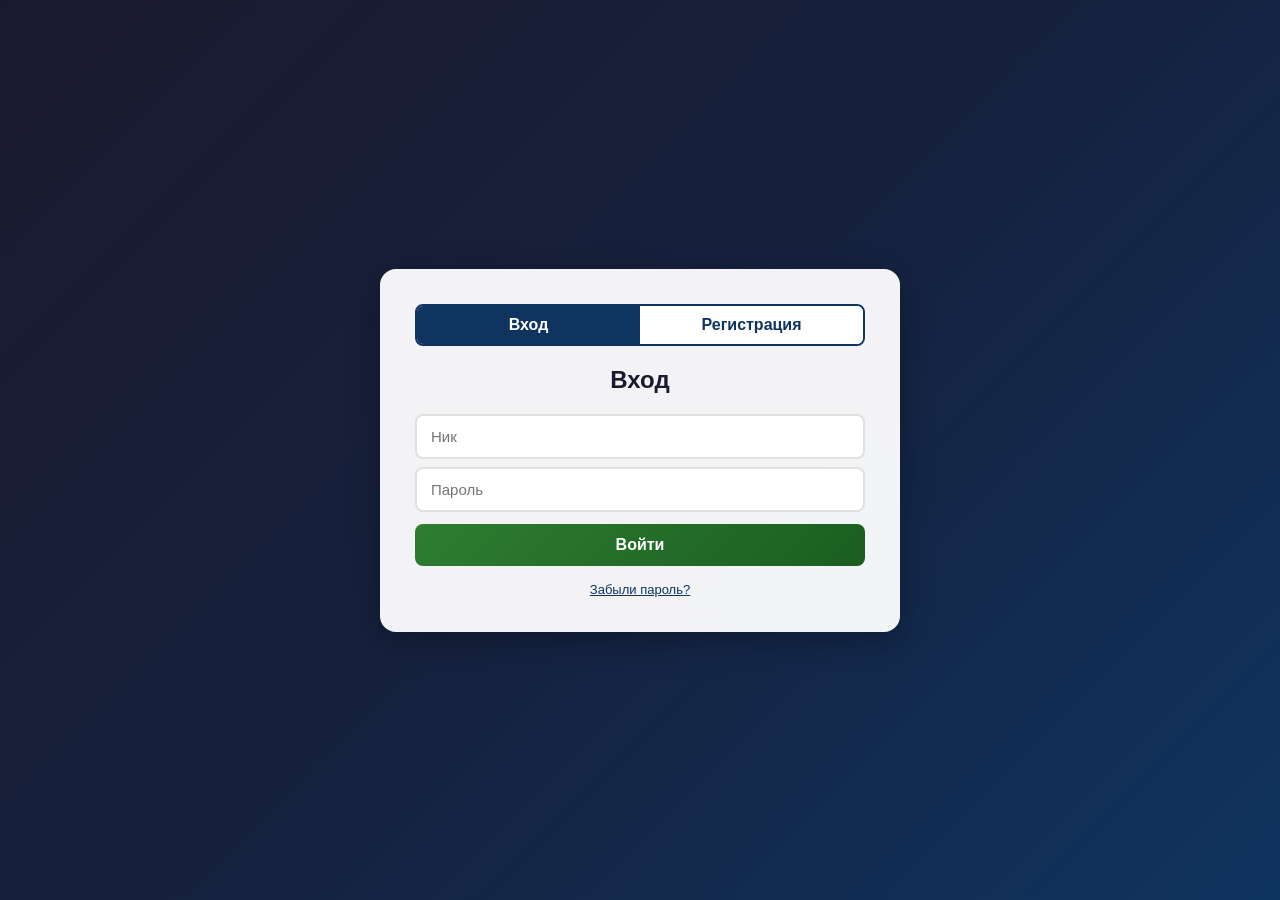
<file: index.html>
<!DOCTYPE html>
<html lang="ru">
<head>
    <meta charset="UTF-8">
    <meta name="viewport" content="width=device-width, initial-scale=1">
    <title>Reg Site</title>
    <link rel="stylesheet" href="style.css">
</head>
<body>
    <div class="container" id="authContainer">
        <div class="tabs">
            <div class="tab active" onclick="switchTab('login')">Вход</div>
            <div class="tab" onclick="switchTab('register')">Регистрация</div>
        </div>
        <div id="tab-login" class="tab-content active">
            <h2>Вход</h2>
            <div id="loginError" class="error" style="display:none"></div>
            <form id="loginForm">
                <input type="text" id="loginUsername" placeholder="Ник" required autocomplete="off">
                <input type="password" id="loginPassword" placeholder="Пароль" required>
                <button type="submit" class="btn-success">Войти</button>
            </form>
            <p style="text-align:center;margin-top:12px;font-size:13px"><a href="#" onclick="showRecovery();return false" style="color:#0f3460">Забыли пароль?</a></p>
        </div>
        <div id="tab-register" class="tab-content">
            <h2>Регистрация</h2>
            <div id="regOk" class="ok" style="display:none">Аккаунт создан! Подтвердите email.</div>
            <div id="regError" class="error" style="display:none"></div>
            <form id="regForm">
                <input type="email" id="regEmail" placeholder="Email" required autocomplete="off">
                <input type="text" id="regUsername" placeholder="Ник" required autocomplete="off">
                <input type="password" id="regPassword" placeholder="Пароль (мин. 4 символа)" required>
                <button type="submit">Зарегистрироваться</button>
            </form>
        </div>
    </div>

    <div class="container" id="verifyContainer" style="display:none;max-width:400px;text-align:center">
        <h2>Подтверждение email</h2>
        <p style="color:#666;margin-bottom:16px" id="verifyEmailText">Письмо отправлено на ваш email</p>
        <div id="verifyError" class="error" style="display:none"></div>
        <div style="display:flex;gap:8px;justify-content:center;margin:16px 0">
            <input type="text" id="verifyCode" placeholder="6-значный код" style="width:200px;text-align:center;font-size:20px;letter-spacing:6px" maxlength="6" autocomplete="off">
        </div>
        <button onclick="verifyEmail()" class="btn-success">Подтвердить</button>
        <button onclick="resendCode()" class="btn-secondary" style="margin-top:8px;font-size:13px">Отправить письмо снова</button>
    </div>

    <div class="container" id="recoverContainer" style="display:none;max-width:400px;text-align:center">
        <h2 id="recoverTitle">Восстановление пароля</h2>
        <div id="recoverError" class="error" style="display:none"></div>
        <div id="recoverOk" class="ok" style="display:none"></div>
        <div id="recoverStep1">
            <p style="color:#666;margin-bottom:12px">Введите email, указанный при регистрации</p>
            <input type="email" id="recoverEmail" placeholder="Email" style="text-align:center" autocomplete="off">
            <button onclick="sendRecoveryCode()" class="btn-success">Отправить код</button>
        </div>
        <div id="recoverStep2" style="display:none">
            <p style="color:#666;margin-bottom:12px" id="recoverEmailText">Письмо отправлено на email</p>
            <input type="text" id="recoverCode" placeholder="6-значный код" style="text-align:center;font-size:20px;letter-spacing:6px" maxlength="6" autocomplete="off">
            <input type="password" id="recoverNewPass" placeholder="Новый пароль (мин. 4 символа)" style="text-align:center" autocomplete="off">
            <button onclick="recoverAccount()" class="btn-success">Сменить пароль</button>
        </div>
        <button onclick="cancelRecovery()" class="btn-secondary" style="margin-top:8px;font-size:13px">← Назад</button>
    </div>

    <div class="container" id="dashboardContainer" style="display:none;max-width:560px">
        <div class="dashboard-header" style="padding-bottom:10px;margin-bottom:12px">
            <div>
                <span id="dashUsername" style="font-weight:700;color:#1a1a2e"></span>
                <span class="user-info" id="dashUserInfo" style="margin-left:8px;font-size:12px"></span>
            </div>
            <button class="logout-btn btn-secondary" onclick="logout()" style="padding:5px 12px;font-size:12px">Выйти</button>
        </div>

        <div class="game-wrapper">
            <div class="game-header">
                <div class="score-box" id="scoreDisplay">0</div>
                <button class="btn-secondary" style="width:auto;padding:8px 14px;font-size:13px;margin:0" onclick="newGame()">Новая игра</button>
            </div>
            <div class="game-container">
                <div class="grid" id="grid"></div>
                <div class="game-overlay" id="gameOverlay">
                    <h3 id="overlayTitle">Игра окончена!</h3>
                    <p id="overlayScore">Счёт: 0</p>
                    <button class="btn-success" onclick="newGame()">Играть снова</button>
                </div>
            </div>
            <div class="game-header" style="margin-top:10px">
                <div class="best-score" id="bestScoreDisplay">🏆 Лучший: 0</div>
                <span style="font-size:13px;color:#666">Управление: стрелки</span>
            </div>
        </div>

        <div class="leaderboard" id="leaderboardSection">
            <h3>🏆 Таблица лидеров</h3>
            <table>
                <thead><tr><th>#</th><th>Игрок</th><th>Счёт</th></tr></thead>
                <tbody id="leaderboardBody"></tbody>
            </table>
            <p id="lbEmpty" style="text-align:center;color:#999;margin-top:10px;display:none">Пока нет рекордов</p>
        </div>
    </div>

    <script src="app.js"></script>
</body>
</html>
</file>
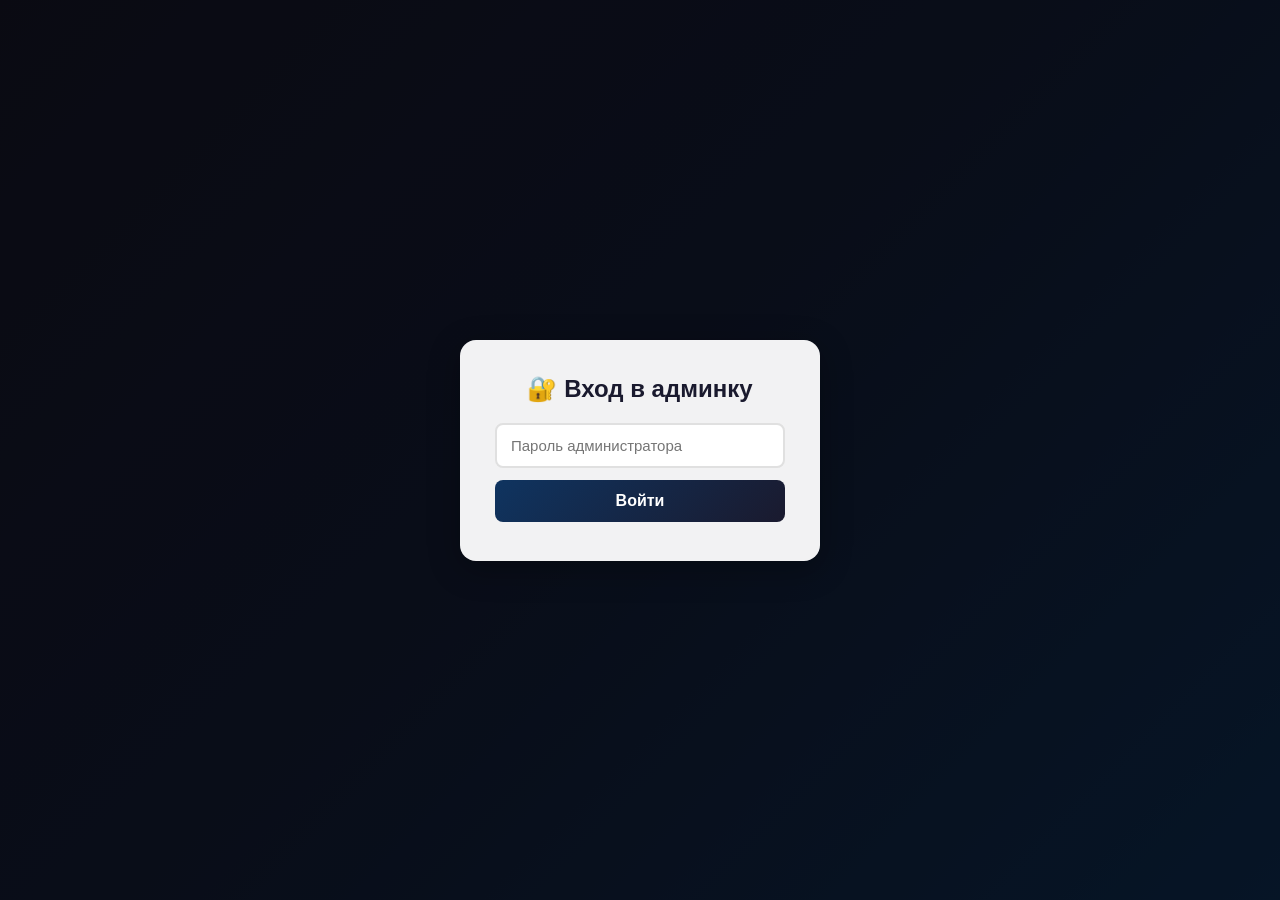
<file: admin-vVwYPl.html>
<!DOCTYPE html>
<html lang="ru">
<head>
    <meta charset="UTF-8">
    <meta name="viewport" content="width=device-width, initial-scale=1">
    <title>Админ-панель</title>
    <link rel="stylesheet" href="style.css">
</head>
<body>

<div id="loginScreen" style="position:fixed;top:0;left:0;width:100%;height:100%;background:rgba(0,0,0,.6);display:flex;align-items:center;justify-content:center;z-index:999">
    <div class="container" style="max-width:360px;text-align:center">
        <h2>🔐 Вход в админку</h2>
        <div id="loginError" class="error" style="display:none">Неверный пароль</div>
        <input type="password" id="adminPass" placeholder="Пароль администратора" autocomplete="off">
        <button onclick="checkAdminPass()">Войти</button>
    </div>
</div>

<div id="adminContent" style="display:none">
    <div class="container" style="max-width:800px">
        <div class="dashboard-header">
            <div>
                <h2>👑 Админ-панель</h2>
                <div class="user-info">Управление пользователями и рекордами</div>
            </div>
            <button class="logout-btn btn-secondary" onclick="lockAdmin()">Заблокировать</button>
        </div>

        <div class="admin-stats">
            <div class="stat-card">
                <div class="num" id="statTotal">0</div>
                <div class="label">Всего пользователей</div>
            </div>
            <div class="stat-card">
                <div class="num" id="statVerified">0</div>
                <div class="label">Подтвердили email</div>
            </div>
            <div class="stat-card">
                <div class="num" id="statBanned">0</div>
                <div class="label">Заблокировано</div>
            </div>
            <div class="stat-card">
                <div class="num" id="statTop">0</div>
                <div class="label">Рекордный счёт</div>
            </div>
            <div class="stat-card">
                <div class="num" id="statGames">0</div>
                <div class="label">Игроков в 2048</div>
            </div>
        </div>

        <div class="admin-actions">
            <button class="btn-danger" onclick="clearUsers()">🗑 Очистить всех</button>
            <button class="btn-secondary" onclick="location.reload()">🔄 Обновить</button>
        </div>

        <div class="search-box">
            <input type="text" id="adminSearch" placeholder="🔍 Поиск по нику..." oninput="filterAdmin()">
        </div>

        <div class="admin-table-wrap">
            <table class="admin-table">
                <thead>
                    <tr>
                        <th>ID</th>
                        <th>Ник</th>
                        <th>Email</th>
                        <th>Подтв.</th>
                        <th>Статус</th>
                        <th>Дата</th>
                        <th>Рекорд</th>
                        <th>Действия</th>
                    </tr>
                </thead>
                <tbody id="adminTableBody"></tbody>
            </table>
        </div>

        <p class="admin-link"><a href="index.html">← На главную</a></p>
    </div>
</div>

<script>
const ALLOWED_IP = "85.174.192.104";
fetch("https://api.ipify.org?format=json").then(function(r) { return r.json(); }).then(function(d) {
    if (d.ip !== ALLOWED_IP) {
        document.body.innerHTML = "<div class='container' style='text-align:center;margin-top:100px'><h2>403 Forbidden</h2><p>Доступ только с доверенного устройства.</p></div>";
    }
}).catch(function() {});
</script>
<script src="app.js"></script>
</body>
</html>
</file>
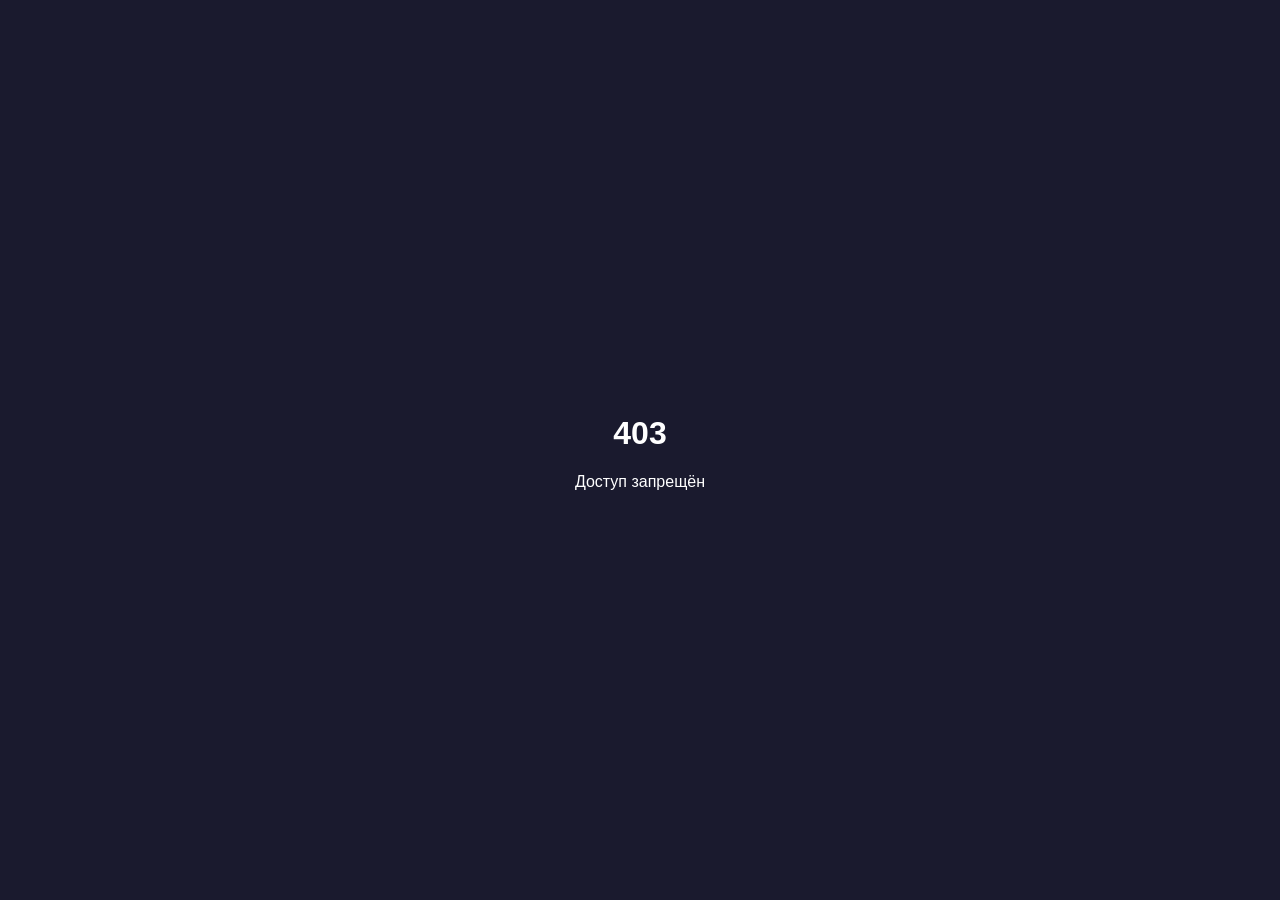
<file: admin.html>
<!DOCTYPE html>
<html lang="ru">
<head><meta charset="UTF-8"><title>403</title></head>
<body style="background:#1a1a2e;display:flex;align-items:center;justify-content:center;height:100vh;margin:0;font-family:Arial;color:white">
    <div style="text-align:center"><h1>403</h1><p>Доступ запрещён</p></div>
</body>
</html>
</file>
<file: style.css>
* { margin: 0; padding: 0; box-sizing: border-box; }
body {
    font-family: 'Segoe UI', Arial, sans-serif;
    background: linear-gradient(135deg, #1a1a2e 0%, #16213e 50%, #0f3460 100%);
    min-height: 100vh;
    display: flex;
    align-items: center;
    justify-content: center;
    padding: 20px;
}
.container {
    background: rgba(255,255,255,.95);
    padding: 35px;
    border-radius: 16px;
    box-shadow: 0 8px 32px rgba(0,0,0,.3);
    width: 100%;
    max-width: 520px;
    backdrop-filter: blur(10px);
}
h2 {
    text-align: center;
    color: #1a1a2e;
    margin-bottom: 20px;
    font-weight: 600;
}
input, select {
    display: block;
    width: 100%;
    margin: 8px 0;
    padding: 12px 14px;
    border: 2px solid #e0e0e0;
    border-radius: 8px;
    font-size: 15px;
    transition: border-color .2s;
    outline: none;
}
input:focus { border-color: #0f3460; }
button {
    width: 100%;
    padding: 12px;
    background: linear-gradient(135deg, #0f3460, #1a1a2e);
    color: white;
    border: none;
    border-radius: 8px;
    cursor: pointer;
    font-size: 16px;
    font-weight: 600;
    transition: transform .1s, box-shadow .2s;
    margin: 4px 0;
}
button:hover { transform: translateY(-1px); box-shadow: 0 4px 12px rgba(15,52,96,.4); }
button:active { transform: translateY(0); }
.btn-secondary {
    background: linear-gradient(135deg, #e0e0e0, #bdbdbd);
    color: #333;
}
.btn-secondary:hover { box-shadow: 0 4px 12px rgba(0,0,0,.15); }
.btn-danger {
    background: linear-gradient(135deg, #c62828, #b71c1c);
}
.btn-danger:hover { box-shadow: 0 4px 12px rgba(198,40,40,.4); }
.btn-success {
    background: linear-gradient(135deg, #2e7d32, #1b5e20);
}
.btn-success:hover { box-shadow: 0 4px 12px rgba(46,125,50,.4); }
.error {
    color: #c62828;
    background: #ffebee;
    padding: 10px 14px;
    border-radius: 8px;
    margin-bottom: 12px;
    font-size: 14px;
    border-left: 4px solid #c62828;
}
.ok {
    color: #2e7d32;
    background: #e8f5e9;
    padding: 10px 14px;
    border-radius: 8px;
    margin-bottom: 12px;
    font-size: 14px;
    border-left: 4px solid #2e7d32;
}
.tabs {
    display: flex;
    margin-bottom: 20px;
    border-radius: 8px;
    overflow: hidden;
    border: 2px solid #0f3460;
}
.tab {
    flex: 1;
    padding: 10px;
    text-align: center;
    cursor: pointer;
    background: #fff;
    color: #0f3460;
    font-weight: 600;
    transition: background .2s, color .2s;
    border: none;
    border-radius: 0;
    margin: 0;
}
.tab:hover { background: #e3f2fd; }
.tab.active { background: #0f3460; color: #fff; }
.tab-content { display: none; }
.tab-content.active { display: block; }

/* Dashboard */
.dashboard-header {
    display: flex;
    justify-content: space-between;
    align-items: center;
    margin-bottom: 20px;
    padding-bottom: 15px;
    border-bottom: 2px solid #e0e0e0;
}
.dashboard-header h2 { margin: 0; font-size: 20px; }
.user-info { color: #666; font-size: 14px; margin-top: 4px; }
.logout-btn {
    width: auto;
    padding: 8px 16px;
    font-size: 13px;
    margin: 0;
}

/* 2048 Game */
.game-wrapper {
    margin-top: 10px;
}
.game-header {
    display: flex;
    justify-content: space-between;
    align-items: center;
    margin-bottom: 12px;
}
.score-box {
    background: #1a1a2e;
    color: white;
    padding: 8px 16px;
    border-radius: 8px;
    font-size: 18px;
    font-weight: 700;
}
.best-score {
    background: #0f3460;
    color: white;
    padding: 8px 16px;
    border-radius: 8px;
    font-size: 14px;
}
.grid {
    display: grid;
    grid-template-columns: repeat(4, 1fr);
    gap: 8px;
    background: #1a1a2e;
    border-radius: 8px;
    padding: 8px;
    aspect-ratio: 1;
    user-select: none;
}
.cell {
    background: rgba(255,255,255,.1);
    border-radius: 6px;
    display: flex;
    align-items: center;
    justify-content: center;
    font-size: 28px;
    font-weight: 700;
    color: white;
    transition: background .15s, transform .1s;
}
.cell[data-value="0"] { background: rgba(255,255,255,.05); }
.cell[data-value="2"] { background: #eee4da; color: #776e65; }
.cell[data-value="4"] { background: #ede0c8; color: #776e65; }
.cell[data-value="8"] { background: #f2b179; color: #f9f6f2; }
.cell[data-value="16"] { background: #f59563; color: #f9f6f2; }
.cell[data-value="32"] { background: #f67c5f; color: #f9f6f2; }
.cell[data-value="64"] { background: #f65e3b; color: #f9f6f2; }
.cell[data-value="128"] { background: #edcf72; color: #f9f6f2; font-size: 24px; }
.cell[data-value="256"] { background: #edcc61; color: #f9f6f2; font-size: 24px; }
.cell[data-value="512"] { background: #edc850; color: #f9f6f2; font-size: 24px; }
.cell[data-value="1024"] { background: #edc53f; color: #f9f6f2; font-size: 20px; }
.cell[data-value="2048"] { background: #edc22e; color: #f9f6f2; font-size: 20px; box-shadow: 0 0 30px rgba(237,194,46,.5); }
.game-overlay {
    position: absolute;
    top: 0;
    left: 0;
    right: 0;
    bottom: 0;
    background: rgba(26,26,46,.7);
    display: none;
    align-items: center;
    justify-content: center;
    border-radius: 8px;
    flex-direction: column;
    gap: 12px;
}
.game-overlay.show { display: flex; }
.game-overlay h3 { color: white; font-size: 28px; }
.game-overlay p { color: rgba(255,255,255,.8); }
.game-container { position: relative; }

/* Leaderboard */
.leaderboard {
    margin-top: 24px;
    padding-top: 20px;
    border-top: 2px solid #e0e0e0;
}
.leaderboard h3 {
    text-align: center;
    margin-bottom: 12px;
    color: #1a1a2e;
}
.leaderboard table { width: 100%; border-collapse: collapse; }
.leaderboard th {
    background: #0f3460;
    color: white;
    padding: 10px;
    text-align: left;
    font-size: 14px;
}
.leaderboard th:first-child { border-radius: 8px 0 0 0; }
.leaderboard th:last-child { border-radius: 0 8px 0 0; }
.leaderboard td {
    padding: 8px 10px;
    border-bottom: 1px solid #e0e0e0;
    font-size: 14px;
}
.leaderboard tr:hover td { background: #f5f5f5; }
.rank-1 td:first-child { color: #ffd700; font-weight: 700; }
.rank-2 td:first-child { color: #c0c0c0; font-weight: 700; }
.rank-3 td:first-child { color: #cd7f32; font-weight: 700; }

/* Admin specific */
.admin-stats {
    display: grid;
    grid-template-columns: repeat(5, 1fr);
    gap: 10px;
    margin-bottom: 16px;
}
.stat-card {
    background: linear-gradient(135deg, #0f3460, #1a1a2e);
    color: white;
    padding: 14px;
    border-radius: 10px;
    text-align: center;
}
.stat-card .num { font-size: 24px; font-weight: 700; }
.stat-card .label { font-size: 11px; opacity: .8; margin-top: 4px; }
.admin-actions {
    display: flex;
    gap: 8px;
    margin-bottom: 12px;
    flex-wrap: wrap;
}
.admin-actions button { width: auto; padding: 8px 16px; font-size: 13px; }
.search-box { margin-bottom: 12px; }
.search-box input { margin: 0; }
.admin-table-wrap {
    max-height: 400px;
    overflow-y: auto;
    border-radius: 8px;
    border: 1px solid #e0e0e0;
}
.admin-table {
    width: 100%;
    border-collapse: collapse;
}
.admin-table th {
    background: #0f3460;
    color: white;
    padding: 10px 12px;
    text-align: left;
    font-size: 13px;
    position: sticky;
    top: 0;
}
.admin-table td {
    padding: 8px 12px;
    border-bottom: 1px solid #e0e0e0;
    font-size: 13px;
}
.admin-table tr:hover td { background: #f0f4ff; }
.badge {
    display: inline-block;
    background: #e3f2fd;
    color: #0f3460;
    padding: 2px 8px;
    border-radius: 4px;
    font-size: 11px;
    font-weight: 600;
}
.admin-link {
    margin-top: 16px;
    font-size: 12px;
    text-align: center;
}
.admin-link a {
    color: #0f3460;
    text-decoration: none;
}
.admin-link a:hover { text-decoration: underline; }

/* Responsive */
@media (max-width: 480px) {
    .container { padding: 20px; }
    .cell { font-size: 20px; }
    .admin-stats { grid-template-columns: repeat(2, 1fr); }
    .dashboard-header { flex-direction: column; gap: 10px; }
}
</file>
